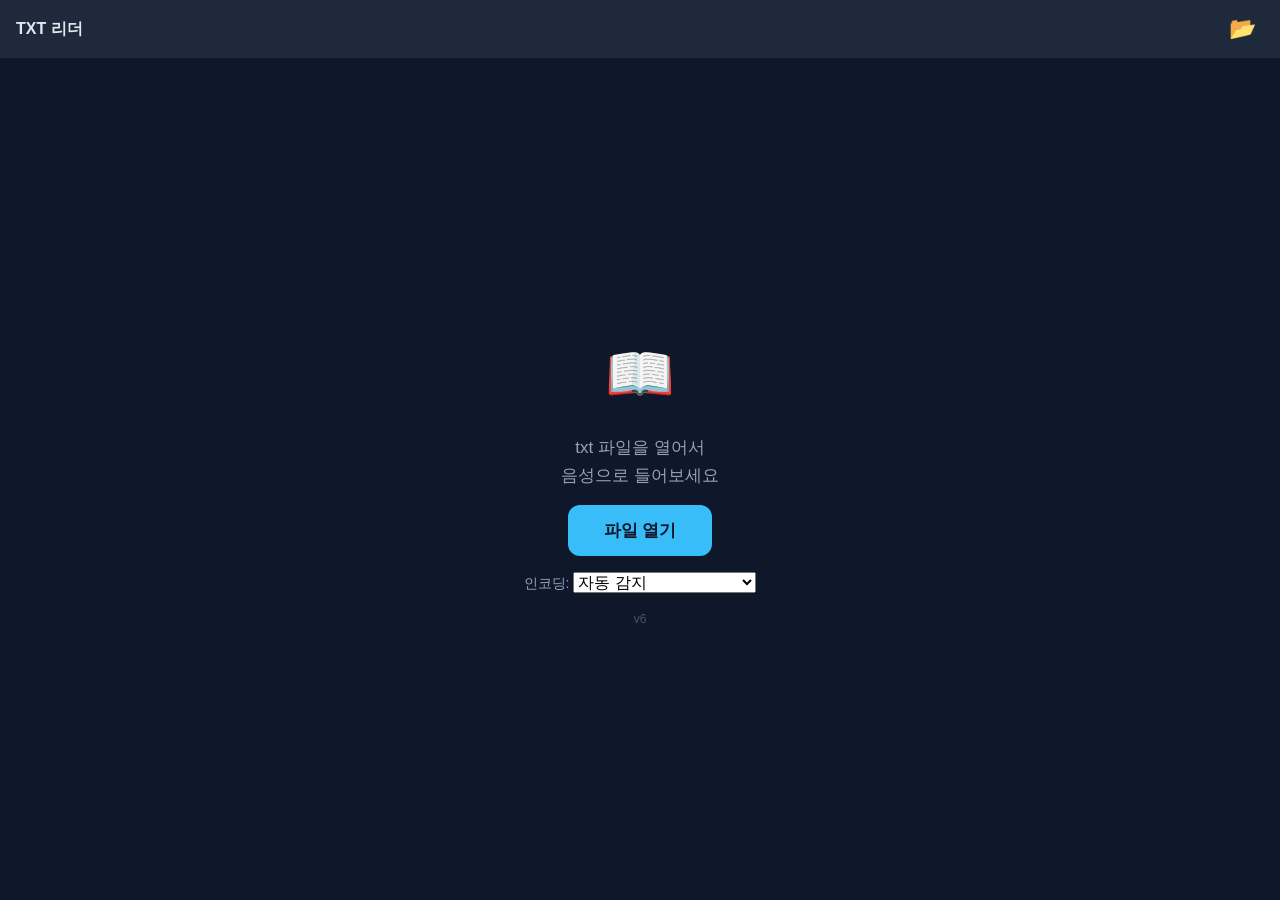
<file: index.html>
<!DOCTYPE html>
<html lang="ko">
<head>
  <meta charset="UTF-8">
  <meta name="viewport" content="width=device-width, initial-scale=1.0, viewport-fit=cover, user-scalable=no">
  <meta name="apple-mobile-web-app-capable" content="yes">
  <meta name="apple-mobile-web-app-status-bar-style" content="black-translucent">
  <meta name="apple-mobile-web-app-title" content="TXT 리더">
  <meta name="theme-color" content="#0f172a">
  <meta name="robots" content="noindex, nofollow">
  <title>TXT 리더</title>
  <link rel="manifest" href="manifest.json">
  <link rel="apple-touch-icon" href="icon-180.png">
  <link rel="stylesheet" href="style.css">
</head>
<body>
  <header id="header">
    <h1 id="title">TXT 리더</h1>
    <button id="btnOpen" class="icon-btn" title="파일 열기">📂</button>
  </header>

  <main id="main">
    <div id="empty" class="empty">
      <p>📖</p>
      <p>txt 파일을 열어서<br>음성으로 들어보세요</p>
      <button id="btnOpenBig" class="primary-btn">파일 열기</button>
      <label class="enc-label">
        인코딩:
        <select id="encoding">
          <option value="auto" selected>자동 감지</option>
          <option value="utf-8">UTF-8</option>
          <option value="euc-kr">EUC-KR (한국어 구형)</option>
          <option value="utf-16le">UTF-16</option>
        </select>
      </label>
      <p class="version">v6</p>
    </div>
    <div id="sentences" class="sentences" hidden></div>
  </main>

  <footer id="controls" hidden>
    <div class="progress-row">
      <span id="progressText">0 / 0</span>
      <input type="range" id="progressBar" min="0" max="0" value="0">
    </div>
    <div class="control-row">
      <button id="btnPrev" class="ctrl-btn" title="이전 문장">⏮</button>
      <button id="btnPlay" class="ctrl-btn play" title="재생/일시정지">▶️</button>
      <button id="btnNext" class="ctrl-btn" title="다음 문장">⏭</button>
    </div>
    <div class="option-row">
      <label>속도
        <select id="rate">
          <option value="0.7">0.7×</option>
          <option value="0.8">0.8×</option>
          <option value="0.9">0.9×</option>
          <option value="1" selected>1.0×</option>
          <option value="1.1">1.1×</option>
          <option value="1.2">1.2×</option>
          <option value="1.3">1.3×</option>
        </select>
      </label>
      <label>음성
        <select id="voice"></select>
      </label>
    </div>
  </footer>

  <input type="file" id="fileInput" accept=".txt,text/plain" hidden>
  <script src="app.js"></script>
</body>
</html>
</file>
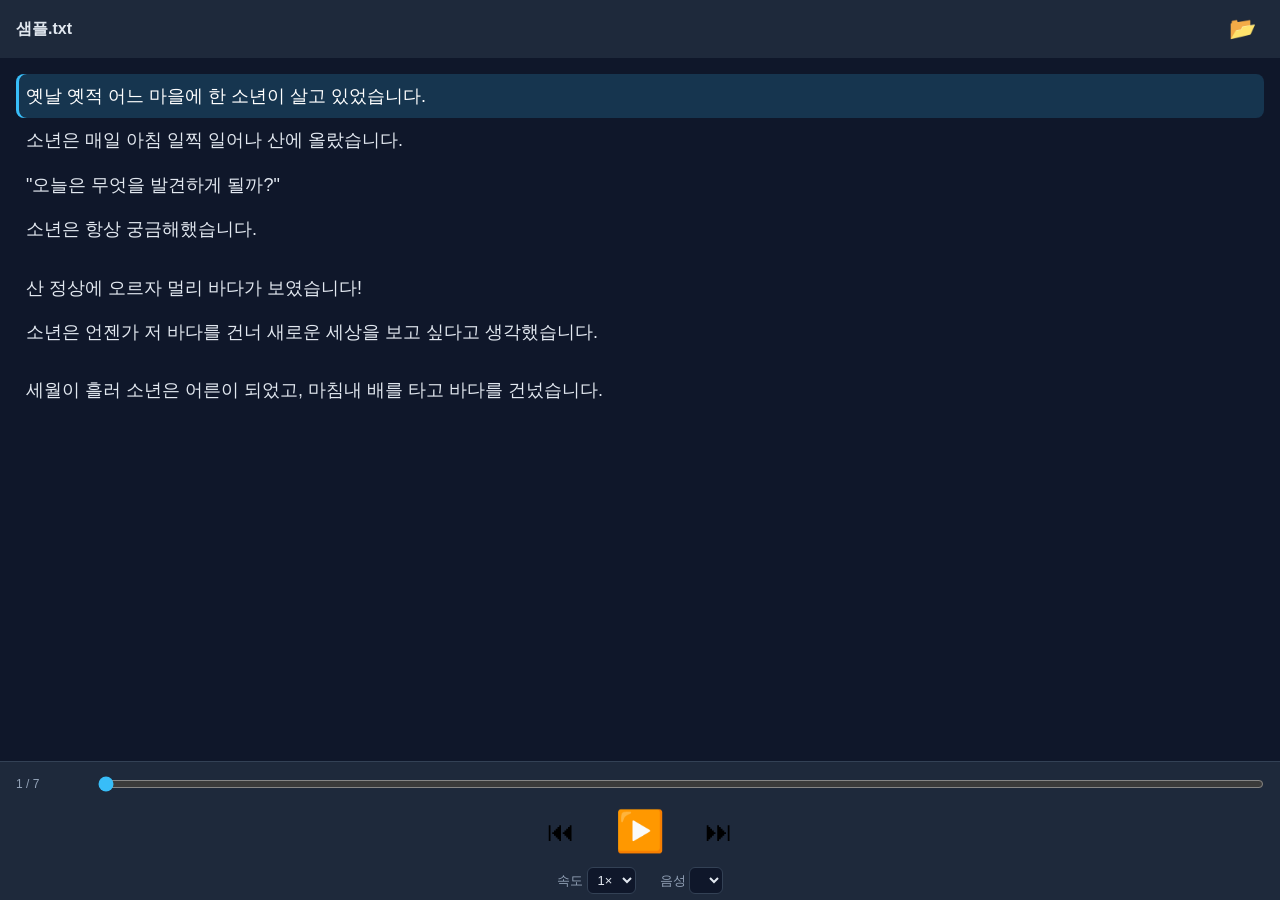
<file: test.html>
<!DOCTYPE html>
<!-- 개발 검증용 페이지: app.js 로드 후 샘플 텍스트를 자동 주입 -->
<html lang="ko">
<head>
  <meta charset="UTF-8">
  <meta name="viewport" content="width=device-width, initial-scale=1.0">
  <title>TXT 리더 테스트</title>
  <link rel="stylesheet" href="style.css">
</head>
<body>
  <header id="header">
    <h1 id="title">TXT 리더</h1>
    <button id="btnOpen" class="icon-btn">📂</button>
  </header>
  <main id="main">
    <div id="empty" class="empty">
      <p>📖</p>
      <p>비어있음</p>
      <button id="btnOpenBig" class="primary-btn">파일 열기</button>
      <label class="enc-label">인코딩:
        <select id="encoding"><option value="auto" selected>자동 감지</option></select>
      </label>
    </div>
    <div id="sentences" class="sentences" hidden></div>
  </main>
  <footer id="controls" hidden>
    <div class="progress-row">
      <span id="progressText">0 / 0</span>
      <input type="range" id="progressBar" min="0" max="0" value="0">
    </div>
    <div class="control-row">
      <button id="btnPrev" class="ctrl-btn">⏮</button>
      <button id="btnPlay" class="ctrl-btn play">▶️</button>
      <button id="btnNext" class="ctrl-btn">⏭</button>
    </div>
    <div class="option-row">
      <label>속도 <select id="rate"><option value="1" selected>1×</option></select></label>
      <label>음성 <select id="voice"></select></label>
    </div>
  </footer>
  <input type="file" id="fileInput" hidden>
  <script src="app.js"></script>
  <script>
    const sample = `옛날 옛적 어느 마을에 한 소년이 살고 있었습니다. 소년은 매일 아침 일찍 일어나 산에 올랐습니다. "오늘은 무엇을 발견하게 될까?" 소년은 항상 궁금해했습니다.

산 정상에 오르자 멀리 바다가 보였습니다! 소년은 언젠가 저 바다를 건너 새로운 세상을 보고 싶다고 생각했습니다.

세월이 흘러 소년은 어른이 되었고, 마침내 배를 타고 바다를 건넜습니다.`;
    window.__txtreader.loadText(sample, "샘플.txt", "test-sample");
    // 분할 결과 콘솔 출력
    document.title = "문장수: " + document.querySelectorAll(".sentence").length;
  </script>
</body>
</html>
</file>
<file: style.css>
* { margin: 0; padding: 0; box-sizing: border-box; }

[hidden] { display: none !important; }

:root {
  --bg: #0f172a;
  --surface: #1e293b;
  --text: #e2e8f0;
  --text-dim: #94a3b8;
  --accent: #38bdf8;
  --highlight: rgba(56, 189, 248, 0.18);
}

html, body {
  height: 100%;
  background: var(--bg);
  color: var(--text);
  font-family: -apple-system, BlinkMacSystemFont, "Apple SD Gothic Neo", "Malgun Gothic", sans-serif;
  -webkit-text-size-adjust: 100%;
  overscroll-behavior: none;
}

body {
  /* iOS 홈 화면 앱에서 height:100%가 화면보다 작게 잡히는 문제 방지:
     화면 네 모서리에 강제 고정 */
  position: fixed;
  inset: 0;
  display: flex;
  flex-direction: column;
  /* 문서(html) 배경은 safe area 칠하기 용도로 동적 변경되므로 body에 고정 배경 지정 */
  background: var(--bg);
}

#header {
  display: flex;
  align-items: center;
  justify-content: space-between;
  /* 상단 노치/상태바 영역까지 헤더 배경으로 채움 */
  padding: calc(12px + env(safe-area-inset-top)) 16px 12px;
  background: var(--surface);
  position: sticky;
  top: 0;
  z-index: 10;
}

#title {
  font-size: 16px;
  font-weight: 600;
  white-space: nowrap;
  overflow: hidden;
  text-overflow: ellipsis;
  max-width: 80%;
}

.icon-btn {
  background: none;
  border: none;
  font-size: 22px;
  cursor: pointer;
  padding: 4px 8px;
}

#main {
  flex: 1;
  overflow-y: auto;
  -webkit-overflow-scrolling: touch;
}

.empty {
  display: flex;
  flex-direction: column;
  align-items: center;
  justify-content: center;
  gap: 16px;
  height: 100%;
  text-align: center;
  color: var(--text-dim);
  font-size: 17px;
  line-height: 1.6;
}

.empty p:first-child { font-size: 56px; }

.primary-btn {
  background: var(--accent);
  color: #0f172a;
  border: none;
  border-radius: 12px;
  padding: 14px 36px;
  font-size: 17px;
  font-weight: 700;
  cursor: pointer;
}

.enc-label {
  font-size: 14px;
  color: var(--text-dim);
}

.version {
  font-size: 12px !important;
  color: #475569;
}

.sentences {
  padding: 16px 16px 32px;
  font-size: 18px;
  line-height: 1.8;
}

.sentence {
  display: block;
  padding: 6px 10px;
  border-radius: 8px;
  cursor: pointer;
  word-break: break-word;
}

.sentence.current {
  background: var(--highlight);
  color: #fff;
  box-shadow: inset 3px 0 0 var(--accent);
}

.sentence.para-end { margin-bottom: 14px; }

#controls {
  background: var(--surface);
  /* 하단 홈바 영역까지 컨트롤 바 배경으로 채움 */
  padding: 10px 16px calc(6px + env(safe-area-inset-bottom));
  border-top: 1px solid #334155;
}

.progress-row {
  display: flex;
  align-items: center;
  gap: 12px;
  margin-bottom: 8px;
}

#progressText {
  font-size: 12px;
  color: var(--text-dim);
  white-space: nowrap;
  min-width: 70px;
}

#progressBar {
  flex: 1;
  accent-color: var(--accent);
  height: 24px;
}

.control-row {
  display: flex;
  align-items: center;
  justify-content: center;
  gap: 32px;
  margin-bottom: 8px;
}

.ctrl-btn {
  background: none;
  border: none;
  font-size: 28px;
  cursor: pointer;
  padding: 4px;
}

.ctrl-btn.play { font-size: 40px; }

.option-row {
  display: flex;
  justify-content: center;
  gap: 24px;
  font-size: 13px;
  color: var(--text-dim);
}

.option-row select {
  background: var(--bg);
  color: var(--text);
  border: 1px solid #334155;
  border-radius: 6px;
  padding: 4px 6px;
  font-size: 13px;
  max-width: 150px;
}

select { font-size: 16px; } /* iOS 자동 확대 방지 */
</file>
